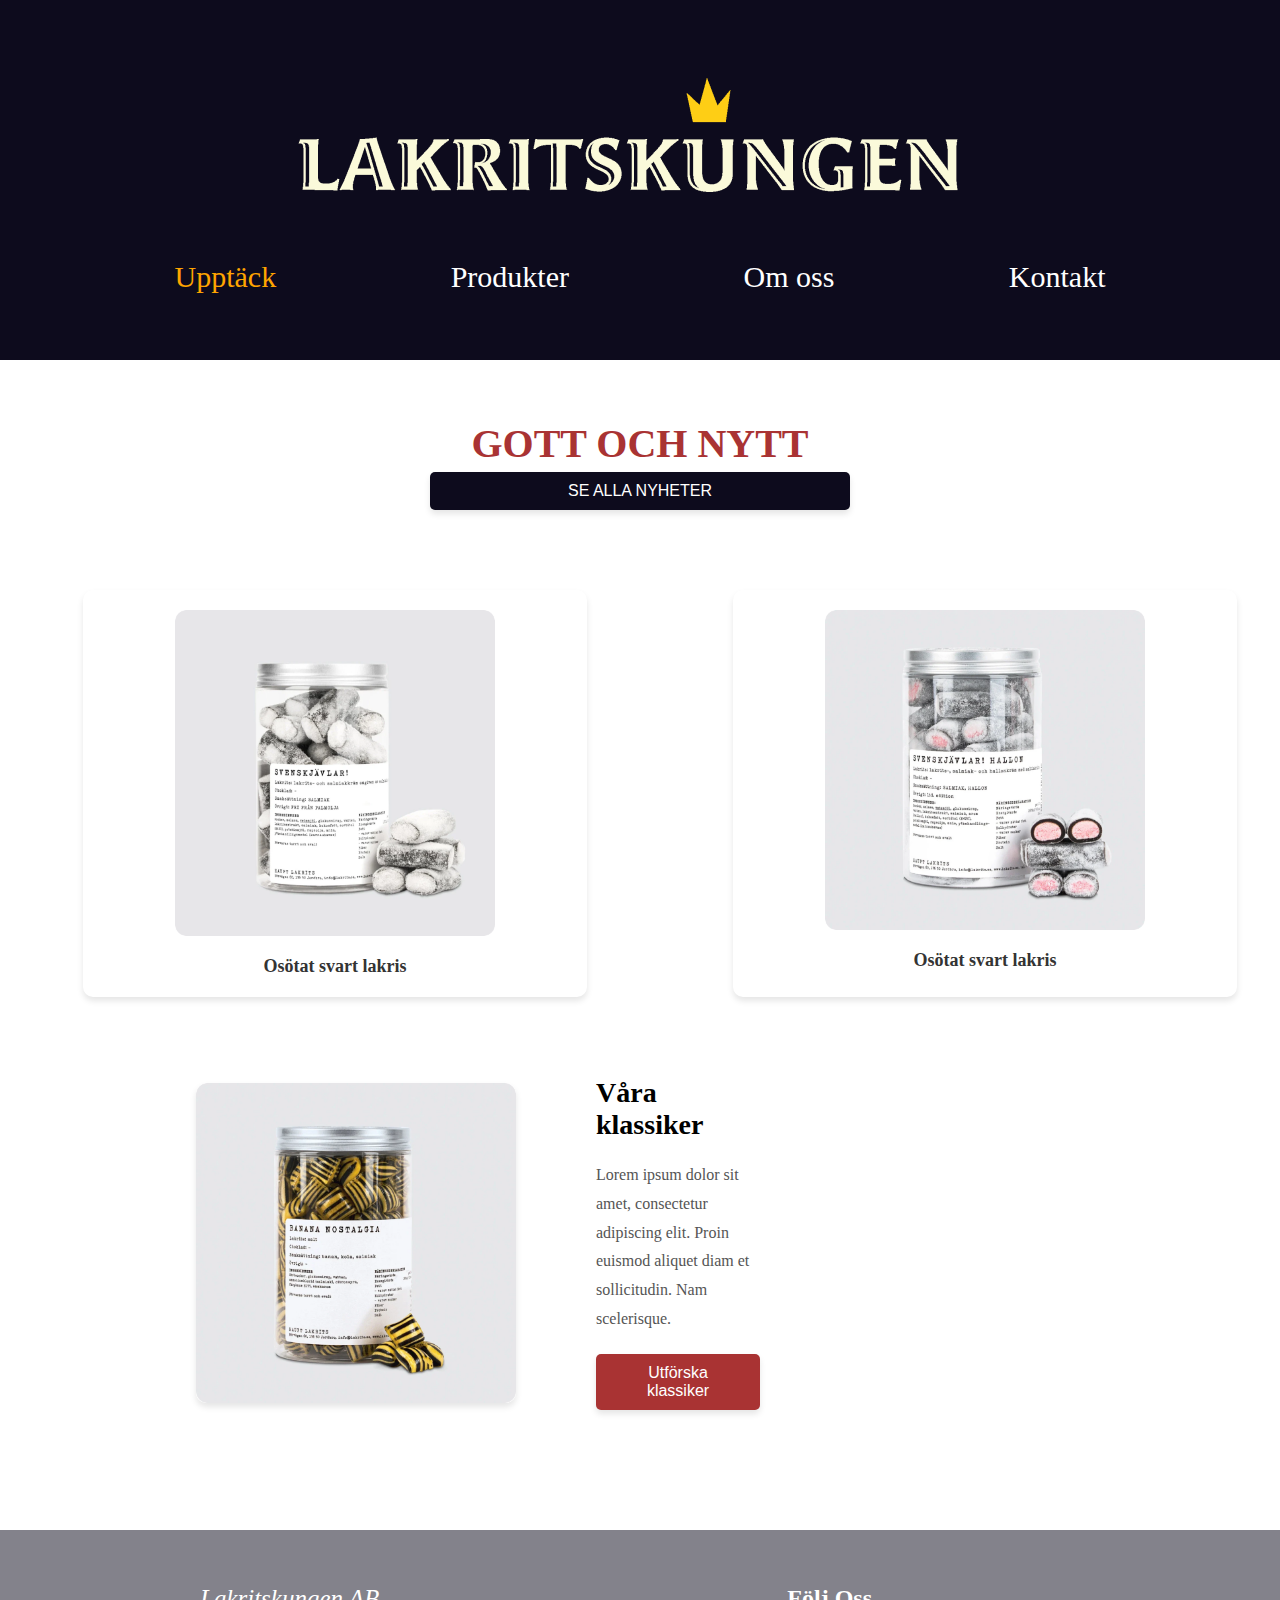
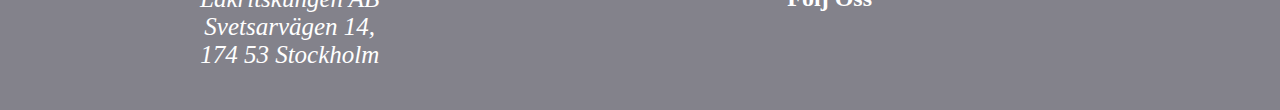
<file: index.html>
<html lang="en">
<head>
    <meta charset="UTF-8">
    <meta name="viewport" content="width=device-width, initial-scale=1.0">
    <title>Lakriskungen</title>
    <link rel="stylesheet" href="style.css">
    <link rel="stylesheet" href="https://cdnjs.cloudflare.com/ajax/libs/font-awesome/6.7.1/css/all.min.css" integrity="sha512-5Hs3dF2AEPkpNAR7UiOHba+lRSJNeM2ECkwxUIxC1Q/FLycGTbNapWXB4tP889k5T5Ju8fs4b1P5z/iB4nMfSQ==" crossorigin="anonymous" referrerpolicy="no-referrer" />
</head>
    <header>
        <div class="header">
            <div class="logo-img">
                <div class="cart-btn">
                    <a href=""><i class="fa-solid fa-cart-shopping"></i></a>
                </div>
                <img src="img/logo.png" alt="logo">
            </div>
                <nav class="nav-menu">
                    <ul class="nav-manu-ul">
                        <li><a class="nav-menu__hem-knapp" href="index.html">Upptäck</a></li>
                        <li><a class="produkter_hover" id="produkter__hover" href="produkter.html">Produkter</a></li>
                        <li><a class="about_color_kontakt" href="about.html">Om oss</a></li>
                        <li><a class="kontakt" href="kontakt.html">Kontakt</a></li>
                    </ul>
                </nav>
        </div>
    </section>
<body>
    <section>
        <div class="seaction_header">
            <h1>GOTT OCH NYTT</h1>
            <button class="section__button" type="button">SE ALLA NYHETER</button>
        </div>
    <!-- </section>
    <section class="produkter">
        <div class="items-1">
            <img src="img/image 2.png" alt="svart lakris">
            <p class="produkt-p">Osötat svart lakris</p>
        </div>
        <div class="items-2 item-p">
            <img src="img/image 3.png" alt="svart lakris">
            <p class="produkt-p">Osötat svart lakris</p>
        </div>
    </section> -->
    <div class="produkter__height">

        <section class="produkter">
            <div class="produkt-item">
                <img src="img/image 2.png" alt="Svenskjävlar!">
                <p class="produkt-p">Osötat svart lakris</p>
            </div>
            <div class="produkt-item">
                <img src="img/image 3.png" alt="Svenskjävlar! Hallon">
                <p class="produkt-p">Osötat svart lakris</p>
            </div>
        </section>
    </div>
    
    
    <!-- <section class="produkt-och-text">
        <div class="items-3">
            <img src="img/image 4.png" alt="svart lakris">
            <p class="produkt-p">Osötat svart lakris</p>
        </div>
        <div class="articel-4">
            <h2>Våra klassiker</h2>
            <p>Lorem ipsum dolor sit amet, <br> consectetur adipiscing elit. <br> Proin euismod aliquet diam et sollicitudin. <br> Nam scelerisque. </p>
            <button class="utförska-btn" type="button">Utforska klassiker </button>
        </div>
    </section> -->
    <div class="klassiker-section__height">
        <section class="klassiker-section">
            <div class="klassiker-container">
                <div class="klassiker-image">
                    <img src="img/image 4.png" alt="Banana Nostalgia">
                </div>
                <div class="klassiker-text">
                    <h2>Våra klassiker</h2>
                    <p>Lorem ipsum dolor sit amet, consectetur adipiscing elit. Proin euismod aliquet diam et sollicitudin. Nam scelerisque.</p>
                    <button class="utforska-btn" type="button">Utförska klassiker</button>
                </div>
            </div>
        </section>
    </div>
    

    <footer>
        <section class="adress-och-follow">
            <div class="adress">
            <address>
                Lakritskungen AB <br>
                Svetsarvägen 14, <br>
                174 53 Stockholm
            </address>
        </div>
            <div class="follow">
                <h2>Följ Oss</h2>
                <div class="social-media">
                    <a href="#"><i class="fa-brands fa-square-instagram"></i></a>
                    <a href="#"><i class="fa-brands fa-facebook"></i></a>
                    <a href="#"><i class="fa-brands fa-youtube"></i></a>
                </div>
            </div>
        </section>
    </footer>
</body>
</html>
</file>
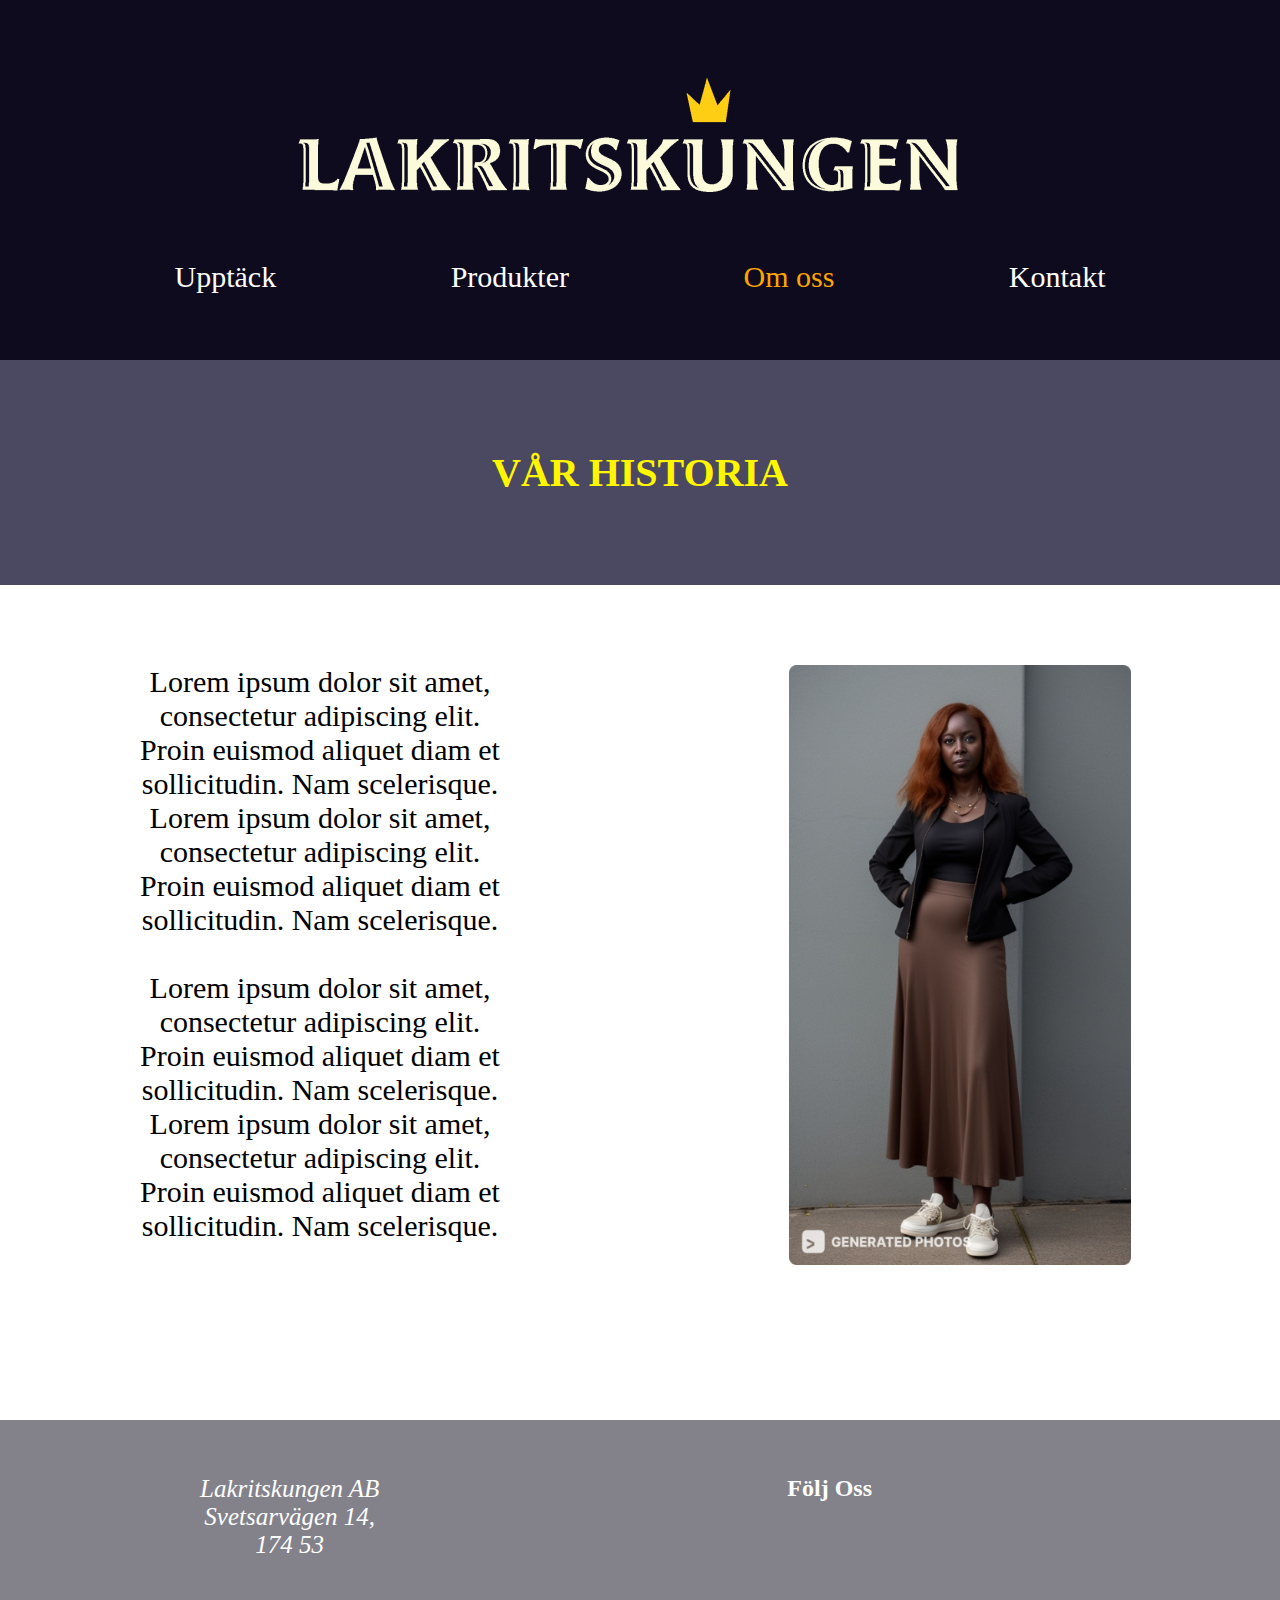
<file: about.html>
<html lang="en">
<head>
    <meta charset="UTF-8">
    <meta name="viewport" content="width=device-width, initial-scale=1.0">
    <title>Om oss</title>
    <link rel="stylesheet" href="style.css">
    <link rel="stylesheet" href="overflow.css">
    <link rel="stylesheet" href="https://cdnjs.cloudflare.com/ajax/libs/font-awesome/6.7.1/css/all.min.css" integrity="sha512-5Hs3dF2AEPkpNAR7UiOHba+lRSJNeM2ECkwxUIxC1Q/FLycGTbNapWXB4tP889k5T5Ju8fs4b1P5z/iB4nMfSQ==" crossorigin="anonymous" referrerpolicy="no-referrer" />
</head>
    <header>
        <div class="header">
            <div class="logo-img">
                <div class="cart-btn">
                    <a href=""><i class="fa-solid fa-cart-shopping"></i></a>
                </div>
                <img src="img/logo.png" alt="logo">
            </div>
                <nav class="nav-menu">
                    <ul class="nav-manu-ul">
                        <li><a class="nav-menu__hem-knapp-hover" href="index.html">Upptäck</a></li>
                        <li><a class="produkter__color produkter__color_about" href="produkter.html">Produkter</a></li>
                        <li><a class="om_oss_nav about_color" href="about.html">Om oss</a></li>
                        <li><a class="kontakt" href="kontakt.html">Kontakt</a></li>
                    </ul>
                </nav>
        </div>
    </section>
<body>
    <section class="about__title">
            <h1>VÅR HISTORIA</h1>
    </section>

    <div class="margin_for_text_och_bild">
        <section class="text_och_bild">
            <div class="about__text">
                <p>Lorem ipsum dolor sit amet, consectetur adipiscing elit. 
                    Proin euismod aliquet diam et sollicitudin. Nam scelerisque. 
                    Lorem ipsum dolor sit amet, consectetur adipiscing elit. 
                    Proin euismod aliquet diam et sollicitudin. Nam scelerisque. <br> <br>
                    Lorem ipsum dolor sit amet, consectetur adipiscing elit. 
                    Proin euismod aliquet diam et sollicitudin. Nam scelerisque. 
                    Lorem ipsum dolor sit amet, consectetur adipiscing elit. 
                    Proin euismod aliquet diam et sollicitudin. Nam scelerisque. 
                </p>
            </div>
            <div class="about__bild">
                <img src="img/image 12.png" alt="photo of woman">
            </div>
        </section>
    </div>

    <footer>
        <section class="adress-och-follow">
            <div class="adress">
            <address>
                Lakritskungen AB <br>
                Svetsarvägen 14, <br>
                174 53 
            </address>
        </div>
            <div class="follow">
                <h2>Följ Oss</h2>
                <div class="social-media">
                    <a href="#"><i class="fa-brands fa-square-instagram"></i></a>
                    <a href="#"><i class="fa-brands fa-facebook"></i></a>
                    <a href="#"><i class="fa-brands fa-youtube"></i></a>
                </div>
            </div>
        </section>
    </footer>
</body>
</html>
</file>
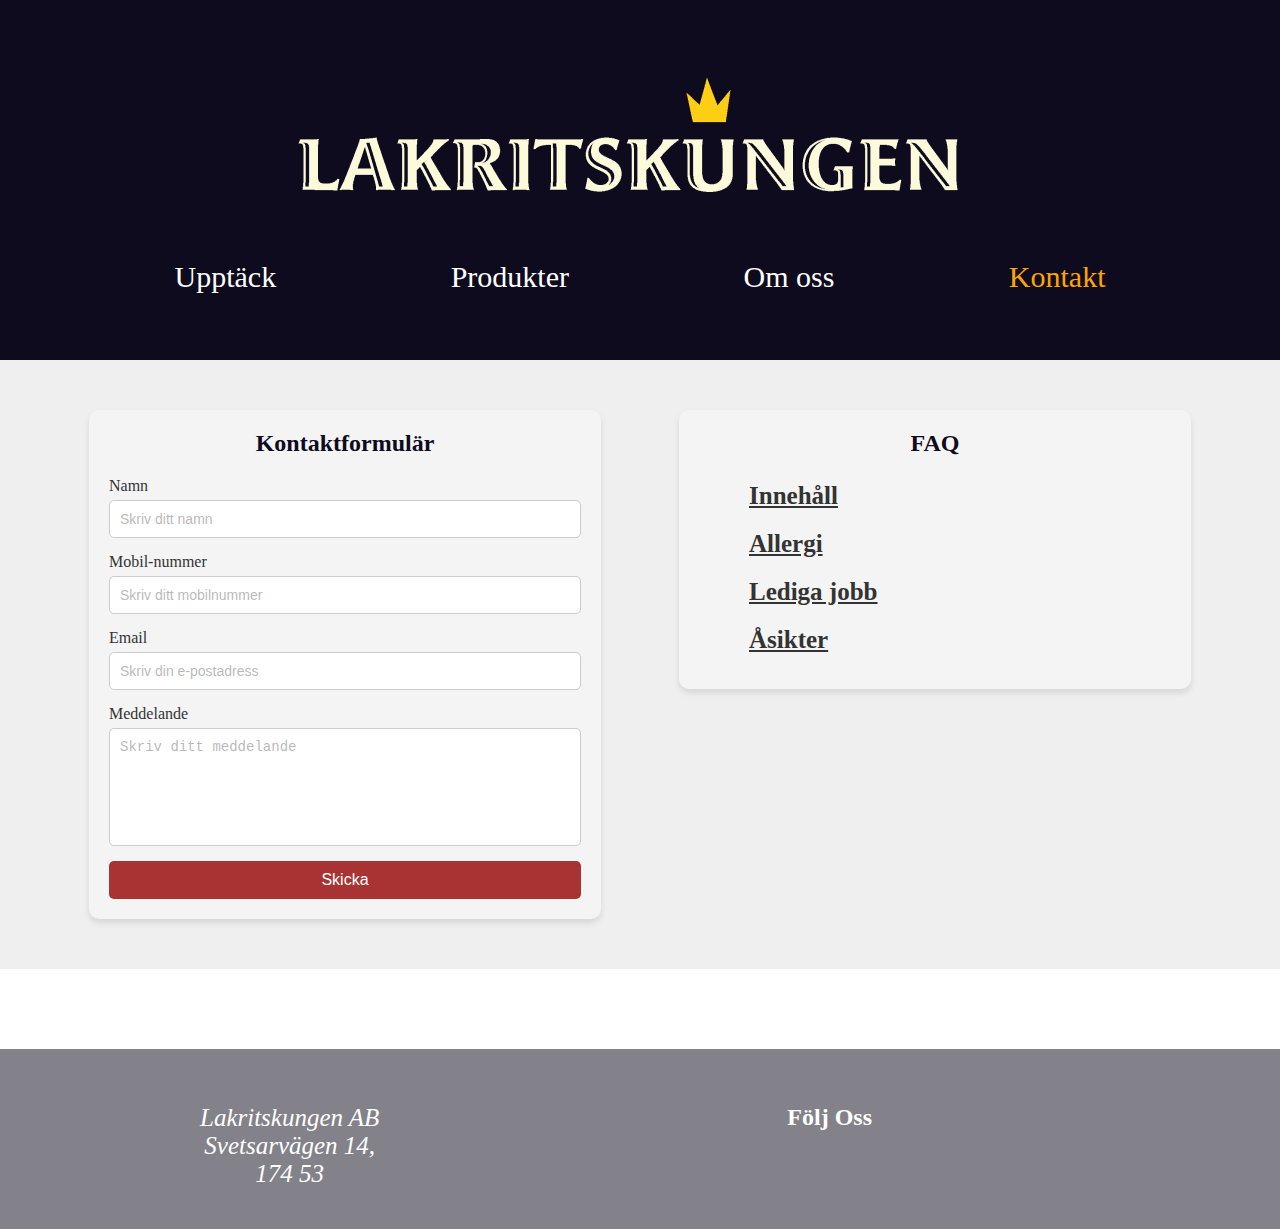
<file: kontakt.html>
<html lang="en">
<head>
    <meta charset="UTF-8">
    <meta name="viewport" content="width=device-width, initial-scale=1.0">
    <title>Kontakt</title>
    <link rel="stylesheet" href="style.css">
    <link rel="stylesheet" href="https://cdnjs.cloudflare.com/ajax/libs/font-awesome/6.7.1/css/all.min.css" integrity="sha512-5Hs3dF2AEPkpNAR7UiOHba+lRSJNeM2ECkwxUIxC1Q/FLycGTbNapWXB4tP889k5T5Ju8fs4b1P5z/iB4nMfSQ==" crossorigin="anonymous" referrerpolicy="no-referrer" />
</head>
    <header>
        <div class="header">
            <div class="logo-img">
                <div class="cart-btn">
                    <a href=""><i class="fa-solid fa-cart-shopping"></i></a>
                </div>
                <img src="img/logo.png" alt="logo">
            </div>
                <nav class="nav-menu">
                    <ul class="nav-manu-ul">
                        <li><a class="nav-menu__hem-knapp-hover" href="index.html">Upptäck</a></li>
                        <li><a class="produkter__color produkter__color_about" href="produkter.html">Produkter</a></li>
                        <li><a class="om_oss_nav about_color_kontakt" href="about.html">Om oss</a></li>
                        <li><a class="kontakt kontakt_color" href="kontakt.html">Kontakt</a></li>
                    </ul>
                </nav>
        </div>
    </section>
<body>


        <main class="kontakt-container">
            <div class="kontaktformulär">
                <h2>Kontaktformulär</h2>
                <form action="#" method="POST">
                    <div class="form-group">
                        <label for="name">Namn</label>
                        <input type="text" id="name" name="name" placeholder="Skriv ditt namn" required>
                    </div>
                    <div class="form-group">
                        <label for="phone">Mobil-nummer</label>
                        <input type="tel" id="phone" name="phone" placeholder="Skriv ditt mobilnummer" required>
                    </div>
                    <div class="form-group">
                        <label for="email">Email</label>
                        <input type="email" id="email" name="email" placeholder="Skriv din e-postadress" required>
                    </div>
                    <div class="form-group">
                        <label for="message">Meddelande</label>
                        <textarea id="message" name="message" rows="6" placeholder="Skriv ditt meddelande" required></textarea>
                    </div>
                    <button type="submit" class="send-button">Skicka</button>
                </form>
            </div>
            
            <div class="faq-section">
                <h2>FAQ</h2>
                <nav class="faq-menu">
                    <ul>
                        <li><a href="#innehall">Innehåll</a></li>
                        <li><a href="#allergi">Allergi</a></li>
                        <li><a href="#lediga-jobb">Lediga jobb</a></li>
                        <li><a href="#åsikter">Åsikter</a></li>
                    </ul>
                </nav>
            </div>
        </main>
        
    

    <footer>
        <section class="adress-och-follow">
            <div class="adress">
            <address>
                Lakritskungen AB <br>
                Svetsarvägen 14, <br>
                174 53 
            </address>
        </div>
            <div class="follow">
                <h2>Följ Oss</h2>
                <div class="social-media">
                    <a href="#"><i class="fa-brands fa-square-instagram"></i></a>
                    <a href="#"><i class="fa-brands fa-facebook"></i></a>
                    <a href="#"><i class="fa-brands fa-youtube"></i></a>
                </div>
            </div>
        </section>
    </footer>
</body>
</html>
</file>
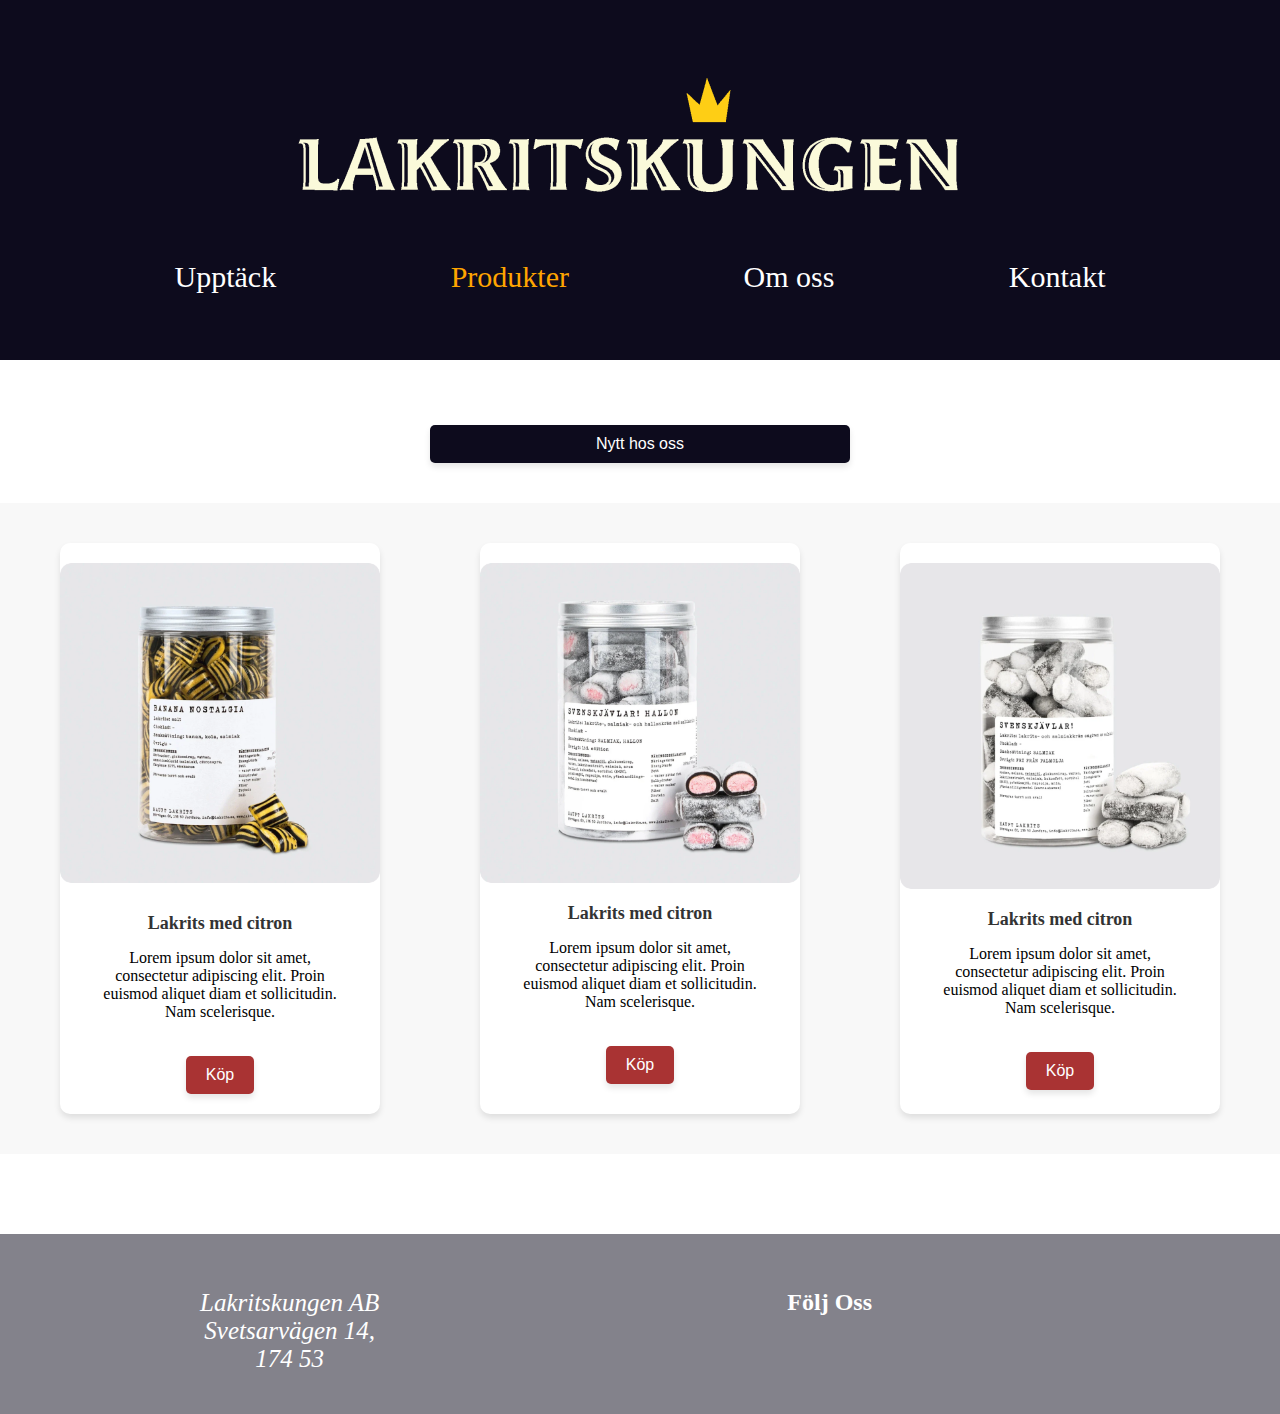
<file: produkter.html>
<html lang="en">
<head>
    <meta charset="UTF-8">
    <meta name="viewport" content="width=device-width, initial-scale=1.0">
    <title>Produkter</title>
    <link rel="stylesheet" href="style.css">
    <link rel="stylesheet" href="https://cdnjs.cloudflare.com/ajax/libs/font-awesome/6.7.1/css/all.min.css" integrity="sha512-5Hs3dF2AEPkpNAR7UiOHba+lRSJNeM2ECkwxUIxC1Q/FLycGTbNapWXB4tP889k5T5Ju8fs4b1P5z/iB4nMfSQ==" crossorigin="anonymous" referrerpolicy="no-referrer" />
</head>
    <header>
        <div class="header">
            <div class="logo-img">
                <div class="cart-btn">
                    <a href=""><i class="fa-solid fa-cart-shopping"></i></a>
                </div>
                <img src="img/logo.png" alt="logo">
            </div>
                <nav class="nav-menu">
                    <ul class="nav-manu-ul">
                        <li><a class="nav-menu__hem-knapp-hover" href="index.html">Upptäck</a></li>
                        <li><a class="produkter__color" href="">Produkter</a></li>
                        <li><a class="om_oss_nav" href="about.html">Om oss</a></li>
                        <li><a class="kontakt" href="kontakt.html">Kontakt</a></li>
                    </ul>
                </nav>
        </div>
    </section>
<body>
    <section>
        <div class="seaction_header">
            <button class="section__button" type="button">Nytt hos oss</button>
        </div>
    
        <div class="produkter__html">
            <!-- Produkt 1 -->
            <div class="produkt-items första_item">
                <img src="img/image 4.png" alt="Lakrits med citron">
                <h2 class="produkt-h2">Lakrits med citron</h2>
                <p>Lorem ipsum dolor sit amet, consectetur adipiscing elit. Proin euismod aliquet diam et sollicitudin. Nam scelerisque.</p>
                <button class="utforska-btns" type="button"></i> Köp</button>
            </div>

            <!-- Produkt 2 -->
            <div class="produkt-items">
                <img src="img/image 3.png" alt="Lakrits med citron">
                <h2 class="produkt-p">Lakrits med citron</h2>
                <p>Lorem ipsum dolor sit amet, consectetur adipiscing elit. Proin euismod aliquet diam et sollicitudin. Nam scelerisque.</p>
                <button class="utforska-btns" type="button"></i> Köp</button>
            </div>

            <!-- Produkt 3 -->
            <div class="produkt-items">
                <img src="img/image 2.png" alt="Lakrits med citron">
                <h2 class="produkt-p">Lakrits med citron</h2>
                <p>Lorem ipsum dolor sit amet, consectetur adipiscing elit. Proin euismod aliquet diam et sollicitudin. Nam scelerisque.</p>
                <button class="utforska-btns" type="button"> Köp</button>
            </div>
        </div>



    <footer>
        <section class="adress-och-follow">
            <div class="adress">
            <address>
                Lakritskungen AB <br>
                Svetsarvägen 14, <br>
                174 53 
            </address>
        </div>
            <div class="follow">
                <h2>Följ Oss</h2>
                <div class="social-media">
                    <a href="#"><i class="fa-brands fa-square-instagram"></i></a>
                    <a href="#"><i class="fa-brands fa-facebook"></i></a>
                    <a href="#"><i class="fa-brands fa-youtube"></i></a>
                </div>
            </div>
        </section>
    </footer>
</body>
</html>
</file>
<file: style.css>
*{
    margin: 0;
    padding: 0;
}

body {
    margin: 0; 
    padding: 0; 
    overflow-x: hidden; 
    box-sizing: border-box; 
}

.header{
    width: 100vw;
    height: 40vh;
    background-color: #0D0B1D;
}

.logo-img{
    text-align: center;
    padding-top: 20px;
}

.fa-cart-shopping{
    font-size: 50px;
    color: white;
    text-align: end;
    width: 100vw;
    padding-right: 50px;
}

.nav-menu{
    margin-top: -30px;
}

.nav-manu-ul{
    padding-top: 80px;
    list-style-type: none;
    display: flex;
    justify-content: space-evenly;

}

.nav-menu a{
    color: white;
    font-size: 30px;
    text-decoration: none;
}

.nav-menu__hem-knapp{
    color: orange !important;
}

.nav-menu__hem-knapp-hover:hover{
    color: orange;
}


section{
    margin-top: 20px;
    width: 100%; 
    overflow-x: hidden; 
    text-align: center;
}

section h1{
    font-size: 40px;
    color: #A93333;
}

.seaction_header{
    margin: 40px 0;
}
section .section__button{
    width: 420px;
    font-size: 16px;
    margin-top: 5px;
    padding: 10px 0;
    background-color: #0D0B1D;
    color: white;
    border: none;
    outline: none;
    cursor: pointer;
    border-radius: 5px;
    padding: 10px 20px;
    cursor: pointer;
    box-shadow: 0 4px 6px rgba(0, 0, 0, 0.1); 
    transition: transform 0.2s ease, box-shadow 0.2s ease;
}

section .section__button:hover{
    width: 420px;
    font-size: 17px;
    background-color: #1a1638;
    color: rgb(211, 209, 209);
    transform: scale(1.05);
    box-shadow: 0 6px 8px rgba(0, 0, 0, 0.15);
    border: none;
    outline: none;
}


/* Produkter Section */
.produkter {
    display: grid; 
    grid-template-columns: repeat(auto-fit, minmax(300px, 1fr)); 
    gap: 20px; 
    justify-content: center; 
    padding: 40px 20px; 
    max-width: 100%;

}


.produkt-item {
    display: flex;
    flex-direction: column;
    align-items: center;
    text-align: center;
    background-color: #fff;
    padding: 20px;
    margin: 0 10%; 
    border-radius: 10px;
    box-shadow: 0 4px 6px rgba(0, 0, 0, 0.1); 
}

/* section bild  */
.produkt-item img {
    width: 320px; 
    max-width: 320px; 
    height: auto;
    border-radius: 10px; 
    margin-bottom: 10px;
}

/* Product beskrivning text */
.produkt-p {
    font-size: 18px;
    font-weight: bold;
    color: #333;
    margin-top: 10px;
}

/* .produkt-och-text {
    margin-top: 80px;
    display: grid;
    grid-template-columns: 484px 484px;
    justify-content: space-evenly;
}
.utförska-btn{
    background-color: #A93333;
    width: 200px;
    border-radius: 10px;
}

.utförska-btn:hover{
    background-color: #932c2c;
    width: 220px;
    font-size: 22px;
    border-radius: 10px;
}



.articel-4{
    padding-top: 50px;
    text-align: center;
    display: flex;
    flex-direction: column;
} */

/* .articel-4 h2{
    padding: 10px 0;
    font-size: 40px;
    text-align: start;
}

.articel-4 p{
    font-size: 30px;
    padding: 10px 0;
} */

/* "Våra klassiker" */
.klassiker-section {
    display: grid; 
    grid-template-columns: 1fr 1fr;
    justify-content: center; 
    align-items: center; 
    gap: 20px; 
    padding: 40px 20%;
    background-color: white; 
    max-width: 100%; 
    margin: 0 auto; 
}

/* "Våra klassiker" bild och text */
.klassiker-container {
    display: flex;
    flex-direction: row;
    align-items: center;
    max-width: 80%; 
}

/* "Våra klassiker" bild  */
.klassiker-image img {
    width: 320px; 
    max-width: 320px;
    height: auto;
    border-radius: 10px;
    margin-left: -60px;
    box-shadow: 0 4px 6px rgba(0, 0, 0, 0.1);
}

/* "Våra klassiker" text */
.klassiker-text {
    max-width: 400px;
    text-align: left;
    margin-left: 80px; 
}

/* h2 "Våra klassiker" */
.klassiker-text h2 {
    font-size: 28px;
    color: #000000;
    font-weight: bold;
    margin-bottom: 20px;
}

/* p "Våra klassiker"  */
.klassiker-text p {
    font-size: 16px;
    color: #555555;
    line-height: 1.8;
    margin-bottom: 20px;
}

/* "Våra klassiker" utförska knappen */
.utforska-btn {
    background-color: #A93333;
    color: #ffffff;
    font-size: 16px;
    border: none;
    border-radius: 5px;
    padding: 10px 20px;
    cursor: pointer;
    box-shadow: 0 4px 6px rgba(0, 0, 0, 0.1); 
    transition: transform 0.2s ease, box-shadow 0.2s ease;
}

/* "Våra klassiker" knappen när man lägger mus på den */
.utforska-btn:hover {
    background-color: #932c2c;
    transform: scale(1.05);
    box-shadow: 0 6px 8px rgba(0, 0, 0, 0.15);
}


/* Footerr */

footer{
    margin-top: 80px;
    height: 20vh;
    background-color: #0d0b1d83;

    overflow-x: hidden;
}

footer address{
    color: white;
}

.follow{
    margin-top: 35px;
}
.follow h2{
    color: white;
}

.adress-och-follow{
    display: grid;
    grid-template-columns: auto 1fr;
}

.adress{
    margin-top: 35px;
    padding-left: 200px;
    font-size: 25px;
}

.social-media{
    margin-top: 10px;
}
.fa-square-instagram, .fa-facebook, .fa-youtube{
    font-size: 40px;
    margin-left: 10px;
}

.fa-square-instagram{
    color: #bb284d;
}

.fa-facebook{
    color: rgb(37, 37, 166);
}

.fa-youtube{
    color: rgba(255, 0, 0, 0.828);
}

.produkter_hover:hover{
    color: orange;
}





/* Produkter.html */

.produkter__color{
    color: orange !important;
}

.produkter__html {
    display: grid; 
    grid-template-columns: repeat(auto-fit, minmax(300px, 1fr)); 
    gap: 20px; 
    justify-content: center; 
    padding: 40px 20px; 
    max-width: 100%;
    background-color: #efefef77; 
}


.produkt-items {
    display: flex;
    flex-direction: column;
    align-items: center;
    text-align: center;
    background-color: #fff;
    padding: 20px;
    margin: 0 10%; 
    border-radius: 10px;
    box-shadow: 0 4px 6px rgba(0, 0, 0, 0.1); 
}

/* section bild  */
.produkt-items img {
    width: 320px; 
    max-width: 320px; 
    height: auto;
    border-radius: 10px; 
    margin-bottom: 10px;
}

/* Product beskrivning text */
.produkt-h2 {
    font-size: 18px;
    font-weight: bold;
    color: #333;
    margin-top: 20px;
}
.produkt-items p{
    padding: 15px;
}

/* Köp button */
.utforska-btns {
    background-color: #A93333;
    color: #ffffff;
    font-size: 16px;
    border: none;
    margin-top: 20px;
    border-radius: 5px;
    padding: 10px 20px;
    cursor: pointer;
    box-shadow: 0 4px 6px rgba(0, 0, 0, 0.1); 
    transition: transform 0.2s ease, box-shadow 0.2s ease;
}

.utforska-btns:hover {
    background-color: #932c2c;
    transform: scale(1.05);
    box-shadow: 0 6px 8px rgba(0, 0, 0, 0.15);
}

.om_oss_nav:hover{
    color: orange;
}

/* About.html */

.about_color{
    color: orange !important;
}

.produkter__color_about{
    color: white !important;
}

.produkter__color_about:hover{
    color: orange !important;
}

.about__title{
    display: flex;
    justify-content: center;
    align-items: center;
    height: 25vh;
    background-color: #4b4861;
    margin: 0;
}

.about__title h1{
    color: #fff600;
}

.text_och_bild{
    margin-top: 80px;
    display: flex;
    justify-content: space-around;
}

.about__text{
    font-size: 30px;
    width: 30%;
    height: 75vh;
}
.about__bild{
    width: 30%;
    height: 50vh;
}

.about__bild img{
    height: 600px;
}

.kontakt:hover{
    color: orange;
}

.about_color_kontakt{
    color: white !important;
}

.about_color_kontakt:hover{
    color: orange !important;
}







/* kontakt.html */

.kontakt-container {
    display: flex;
    justify-content: space-around;
    align-items: flex-start;
    padding: 50px;
    background-color: #efefef;
}

.kontaktformulär, .faq-section {
    width: 40%;
    background-color: #f4f4f4;
    padding: 20px;
    border-radius: 10px;
    box-shadow: 0 4px 6px rgba(0, 0, 0, 0.1);
}

.kontaktformulär h2, .faq-section h2 {
    font-size: 24px;
    margin-bottom: 20px;
    color: #0D0B1D;
    text-align: center;
}

.form-group {
    margin-bottom: 15px;
}

.form-group textarea {
    resize: none;
}

.form-group label {
    display: block;
    font-size: 16px;
    color: #333;
    margin-bottom: 5px;
}

.form-group input, .form-group textarea {
    width: 100%;
    padding: 10px;
    font-size: 14px;
    border: 1px solid #ccc;
    border-radius: 5px;
}

.form-group input::placeholder, .form-group textarea::placeholder {
    color: #88888898;
}

.send-button {
    display: block;
    width: 100%;
    background-color: #A93333;
    color: white;
    font-size: 16px;
    border: none;
    border-radius: 5px;
    padding: 10px;
    text-align: center;
    cursor: pointer;
    transition: background-color 0.3s ease;
}

.send-button:hover {
    background-color: #932c2c;
}

.faq-section .faq-menu ul {
    list-style-type: none;
    padding: 0;
}

.faq-section .faq-menu li {
    margin: 10px 0;
    padding: 5px 0;
}

.faq-section .faq-menu a {
    color: #333;
    text-decoration: none;
    font-size: 25px;
    text-decoration: underline;
    font-weight: bold;
    padding: 0 50px;
}

.faq-section .faq-menu a:hover {
    color: #A93333;
    text-decoration: underline;
}

.kontakt_color{
    color: orange !important;
}






/* Mobil skärm, */

@media (min-width: 376px) and (max-width: 575px) {
    /* css som ska finnas här kommer användas till på skärmar mellan 376px och 575px breda */
    *{
        margin: 0;
        padding: 0; 
    }
    
    body {
        margin: 0; 
        padding: 0; 
        overflow-x: hidden; 

    }
    /* index.html */
    .header {
        height: 25vh; 
    }

    .logo-img img {
        width: 350px; 
        margin-top: 10px;
    }

    .cart-btn{
        overflow-x: hidden;
    }
    .fa-cart-shopping {
        font-size: 30px; 
        padding-right: 20px;
        overflow-x: hidden;
    }

    .nav-manu-ul {
        padding-top: 60px;
        display: flex;
        justify-content: space-evenly;
    }

    .nav-menu a {
        font-size: 18px; 
    }

    section h1 {
        margin-top: 0px;
        font-size: 24px; 
    }

    section .section__button {
        width: 300px; 
        font-size: 14px;
        padding: 8px 16px;
        margin-top: 15px;
    }
    section .section__button:hover{
        width: 320px;
        font-size: 15px;
        background-color: #1a1638;
        color: rgb(211, 209, 209);
        transform: scale(1.05);
        box-shadow: 0 6px 8px rgba(0, 0, 0, 0.15);
        border: none;
        outline: none;
    }
    .produkter__height{
        height: 40vh;
        background-color: #efefef77; 
        padding-top: 10px;
    }

    .produkter {
        grid-template-columns: 220px 220px; 
        padding: 20px 1px;
    }

    .produkt-item img {
        width: 200px; 
        height: 150px;
        max-width: 100%;
    }

    .produkt-p {
        font-size: 16px;

        color: #333;
        margin-top: 10px;
    }

    .klassiker-section__height{
        padding-top: 60px;
    }
    .klassiker-section {
        grid-template-columns: 1fr; 
        padding: 20px 10%;
    }

    .klassiker-image img {
        width: 100%;
        max-width: 100%;
    }

    .klassiker-text {
        margin-left: 0;
        text-align: center;
    }

    .klassiker-text h2 {
        font-size: 24px;
        margin-bottom: 20px;
    }

    .klassiker-text p {
        font-size: 14px;
        color: #555555;
        line-height: 1.8;
        margin-bottom: 20px;
    }

    .utforska-btn {
        font-size: 14px;
    }
    /* slut på index.html */

    /* produkter.html */
    .seaction_header{
        margin-top: 0px;
    }
    .produkter__html {
        display: flex;
        flex-direction: column; 
        padding: 10px; 
        align-items: center;
    }

    .produkt-items {
        display: flex;
        width: 100%; 
        align-items: center; 
        text-align: left; 
        padding: 10px; 
        margin-bottom: 20px; 
    }

    .första_item{
        margin-top: 30px;
    }

    .produkt-items img {
        width: 50%; 
        height: auto; 
        margin-right: 20px; 
        margin-top: 25px;
    }

    .produkt-h2, .produkt-p {
        flex-grow: 1; 
        margin: 0; 
    }

    .utforska-btns {
        padding: 12px 30px; 
        font-size: 14px; 
        width: auto; 
        margin-top: 10px; 
        margin-bottom: 15px;
    }
    /* slut på produkter */

    /* About.html mobil */
    .about__title {
        height: 14vh; 
        display: flex;
        align-items: center;
        justify-content: center;
    }

    .about__title h1 {
        font-size: 24px; 
    }
    .margin_for_text_och_bild{
        margin-top: 50px;
    }
    .text_och_bild {
        flex-direction: row; 
        align-items: center; 
        padding: 10px; 
        margin-top: 0; 
    }

    .about__text, .about__bild {
        width: 50%; 
    }

    .about__text {
        font-size: 14px; 
        padding: 0 10px; 
        height: auto; 
        order: 2; 
    }

    .about__bild {
        width: 40%; 
        height: auto; 
        order: 1; 
        padding-right: 10px; 
    }

    .about__bild img {
        width: 100%; 
        height: auto; 
    }
    /* SlutPÅ About.html mobil */

    /* mobil skärm Kontakt.html */

    .kontakt-container {
        flex-direction: column;
        align-items: center;
        padding: 30px 50px;
    }

    .kontaktformulär, .faq-section {
        width: 100%;
        margin-bottom: 20px;
        box-shadow: 0 2px 5px rgba(0,0,0,0.2);
    }

    .faq-section {
        order: 1;
    }

    .kontaktformulär {
        order: 2;
    }

    .form-group {
        margin-bottom: 10px;
    }

    .form-group input, 
    .form-group textarea {
        font-size: 14px;
        padding: 8px;
    }

    .send-button {
        padding: 10px 20px;
        width: auto;
    }

    .faq-menu ul {
        padding: 0;
        display: flex;
        flex-direction: column;
    }

    .faq-menu li {
        margin-bottom: 10px;
    }
    
    .faq-menu a {
        font-size: 16px;
    }
    /* slut på mobil skärm Kontakt.html */


    /* mobil skärm Footer */

    .adress, .follow {
        text-align: center; 
        padding: 0 10px; 
    }

    footer{
        height: 20vh;
        overflow-x: hidden;
    }
    .adress-och-follow {
        grid-template-columns: auto 1fr;
    }

    .follow h2{
        color: white;
        font-size: 24px;
    }
    .adress {
        font-size: 18px;
        padding-left: 20px; 
    }

    .social-media {
        justify-content: center; 
    }

    .follow {
        margin-top: 20px;
    }
    .fa-brands{
        padding-right: 10px;
    }
}
</file>
<file: overflow.css>
@media (min-width: 376px) and (max-width: 575px) {
    /* css som ska finnas här kommer användas till på skärmar mellan 376px och 575px breda */
    *{
        margin: 0;
        padding: 0;
        overflow-x: hidden;
    }
}
</file>
